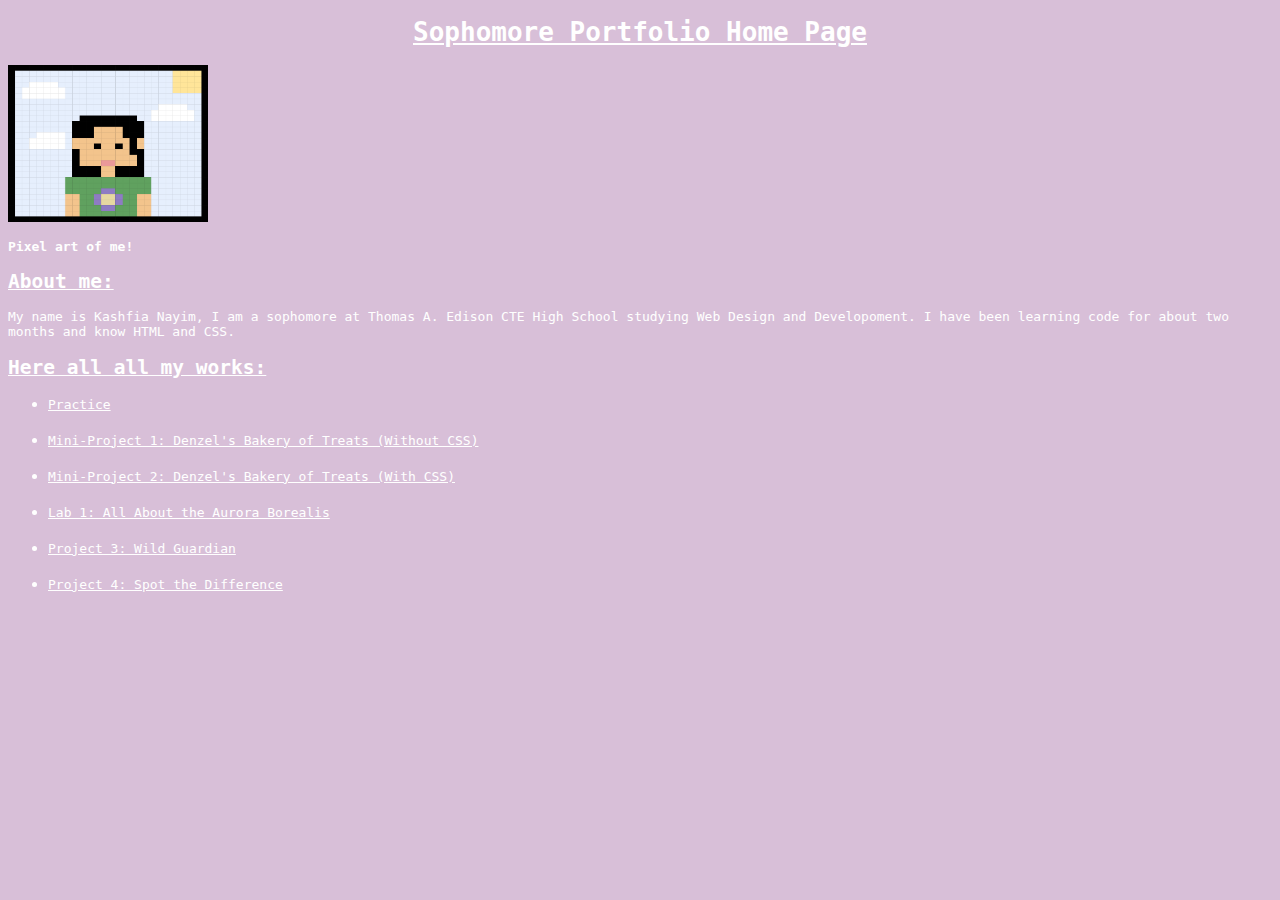
<file: index.html>
<!DOCTYPE html>
<html lang="en">
  <head>
    <meta charset="UTF-8">
    <meta name="viewport" content="width=device-width, initial-scale=1.0">
    <title>Sophomore Portfolio</title>
    <!--Stylesheet-->
    <link rel="stylesheet" href="index.css">
    <!--Favicon-->
    <link rel="icon" type="image/png" href="avatar.png">
  </head>
  <body>
    <h1>Sophomore Portfolio Home Page</h1>
    <!--Photo of me-->
    <img src="avatar.png" width="200">
    <p><strong>Pixel art of me!</strong></p>
    <h2>About me:</h2>
    <p>My name is Kashfia Nayim, I am a sophomore at Thomas A. Edison CTE High School studying Web Design and Developoment. I have been learning code for about two months and know HTML and CSS.</p>
    <!--List of projects-->
    <h2>Here all all my works:</h2>
    <ul>
      <li><a href="practice.html">Practice</a></li>
    <br>
    <li><a href="project1.html">Mini-Project 1: Denzel's Bakery of Treats (Without CSS)</a></li>
    <br>
    <li><a href="project2.html">Mini-Project 2: Denzel's Bakery of Treats (With CSS)</a></li>
    <br>
    <li><a href="lab1.html">Lab 1: All About the Aurora Borealis</a></li>
    <br>
    <li><a href="project3.html">Project 3: Wild Guardian</a></li>
    <br>
    <li><a href="project4.html">Project 4: Spot the Difference</a></li>
    </ul>
  </body>
</html>
</file>
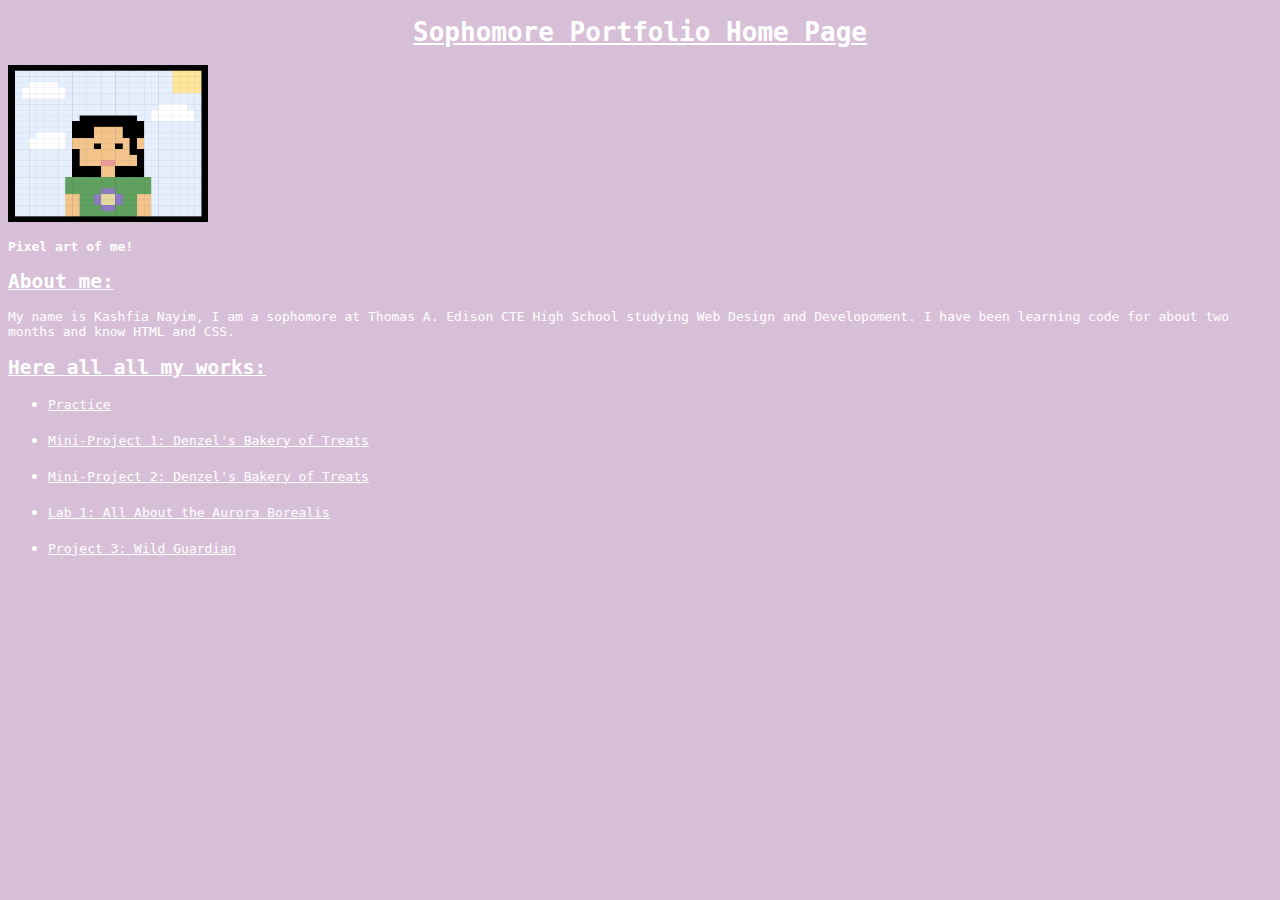
<file: (a) homepage/index.html>
<!DOCTYPE html>
<html lang="en">
  <head>
    <meta charset="UTF-8">
    <meta name="viewport" content="width=device-width, initial-scale=1.0">
    <title>Sophomore Portfolio</title>
    <!--Stylesheet-->
    <link rel="stylesheet" href="index.css">
    <!--Favicon-->
    <link rel="icon" type="image/png" href="avatar.png">
  </head>
  <body>
    <h1>Sophomore Portfolio Home Page</h1>
    <!--Photo of me-->
    <img src="avatar.png" width="200">
    <p><strong>Pixel art of me!</strong></p>
    <h2>About me:</h2>
    <p>My name is Kashfia Nayim, I am a sophomore at Thomas A. Edison CTE High School studying Web Design and Developoment. I have been learning code for about two months and know HTML and CSS.</p>
    <!--List of projects-->
    <h2>Here all all my works:</h2>
    <ul>
      <li><a href="practice.html">Practice</a></li>
    <br>
    <li><a href="project1.html">Mini-Project 1: Denzel's Bakery of Treats</a></li>
    <br>
    <li><a href="project2.html">Mini-Project 2: Denzel's Bakery of Treats</a></li>
    <br>
    <li><a href="lab1.html">Lab 1: All About the Aurora Borealis</a></li>
    <br>
    <li><a href="project3.html">Project 3: Wild Guardian</a></li>
    </ul>
  </body>
</html>
</file>
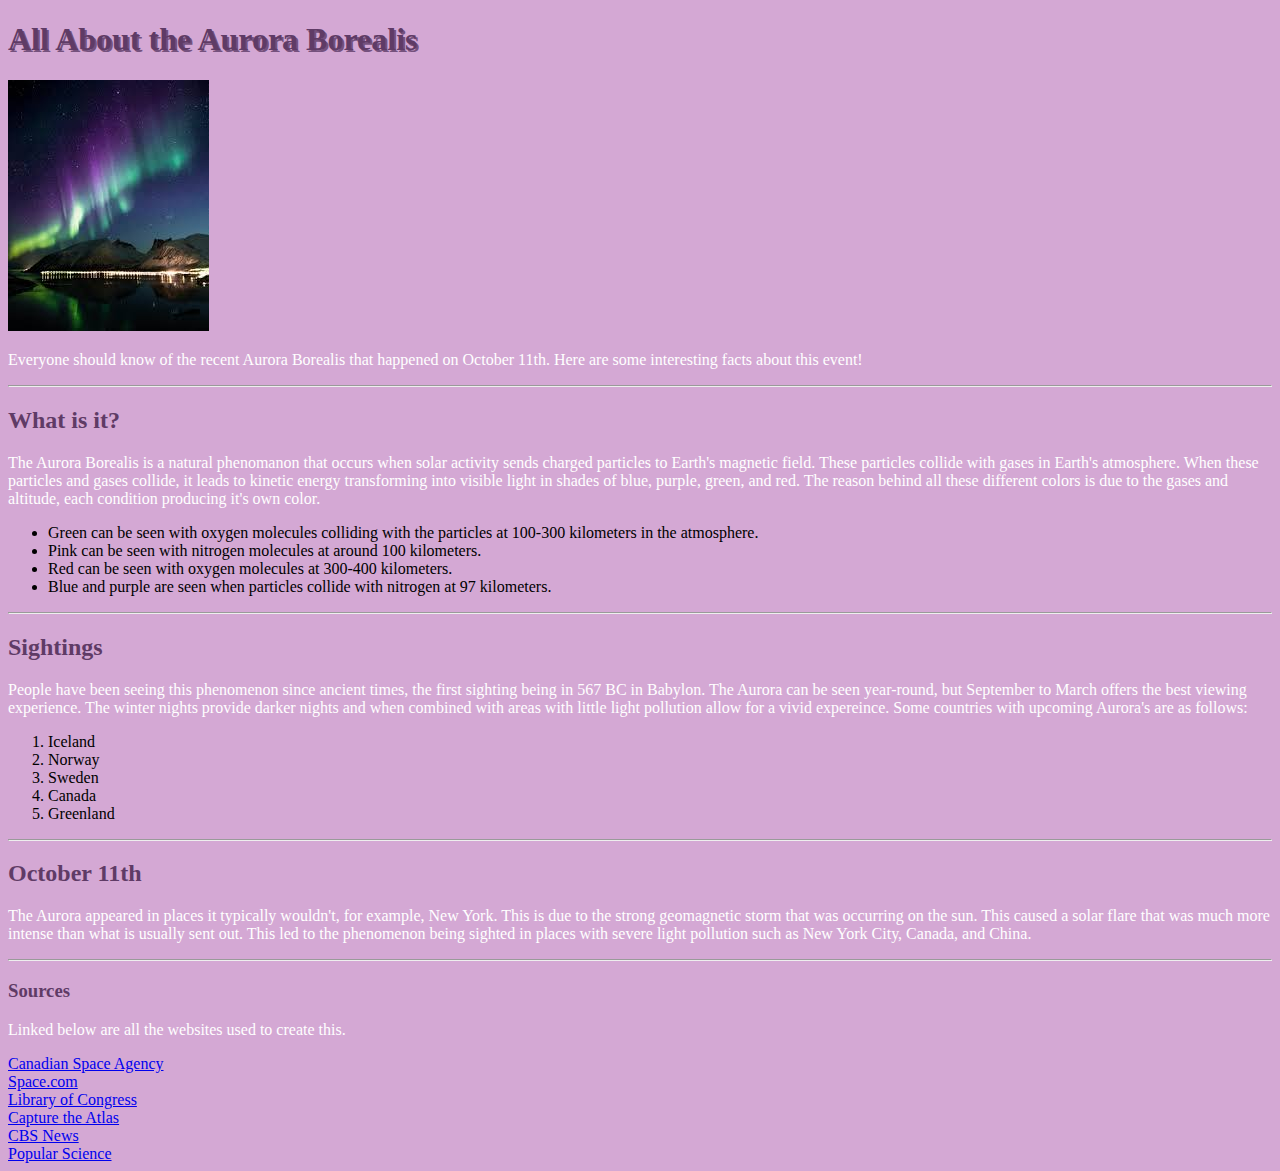
<file: lab1.html>
<!DOCTYPE html>
<html lang="en">
<head>
    <meta charset="UTF-8">
    <meta name="viewport" content="width=device-width, initial-scale=1.0">
    <title>All About the Aurora Borealis</title>
    <link rel="stylesheet" href="lab1.css">
</head>
<body>
<!--Title + Opening-->
    <h1>All About the Aurora Borealis</h1>
        <img src="aurora borealis.jpg" alt="Image of Aurora Borealis">
            <p>Everyone should know of the recent Aurora Borealis that happened on October 11th. Here are some interesting facts about this event!</p>
    <hr>
<!--Section 1-->
    <h2>What is it?</h2>
        <p>The Aurora Borealis is a natural phenomanon that occurs when solar activity sends charged particles to Earth's magnetic field. These particles collide with gases in Earth's atmosphere. When these particles and gases collide, it leads to kinetic energy transforming into visible light in shades of blue, purple, green, and red. The reason behind all these different colors is due to the gases and altitude, each condition producing it's own color.</p>
            <ul>    
                <li>Green can be seen with oxygen molecules colliding with the particles at 100-300 kilometers in the atmosphere.</li>
                <li>Pink can be seen with nitrogen molecules at around 100 kilometers.</li>
                <li>Red can be seen with oxygen molecules at 300-400 kilometers.</li>
                <li>Blue and purple are seen when particles collide with nitrogen at 97 kilometers.</li>
            </ul>
    <hr>
 <!--Section 2-->
    <h2>Sightings</h2>
        <p>People have been seeing this phenomenon since ancient times, the first sighting being in 567 BC in Babylon. The Aurora can be seen year-round, but September to March offers the best viewing experience. The winter nights provide darker nights and when combined with areas with little light pollution allow for a vivid expereince. Some countries with upcoming Aurora's are as follows:</p>
            <ol>
                <li>Iceland</li>
                <li>Norway</li>
                <li>Sweden</li>
                <li>Canada</li>
                <li>Greenland</li>
            </ol>
    <hr>
<!--Section 3-->
    <h2>October 11th</h2>
        <p>The Aurora appeared in places it typically wouldn't, for example, New York. This is due to the strong geomagnetic storm that was occurring on the sun. This caused a solar flare that was much more intense than what is usually sent out. This led to the phenomenon being sighted in places with severe light pollution such as New York City, Canada, and China.</p>
    <hr>
<!--Closing = Sources-->
    <h3>Sources</h3>
        <p>Linked below are all the websites used to create this.</p>
            <a href="https://www.asc-csa.gc.ca/eng/astronomy/northern-lights/what-are-northern-lights.asp">Canadian Space Agency</a>
    <br>
            <a href="https://www.space.com/aurora-colors-explained">Space.com</a>
    <br>
            <a href="https://www.loc.gov/everyday-mysteries/astronomy/item/what-are-the-northern-lights">Library of Congress</a>
    <br>
            <a href="https://capturetheatlas.com/best-places-to-see-northern-lights/">Capture the Atlas</a>
    <br>
            <a href="https://www.cbsnews.com/news/northern-lights-forecast-maps-october-2024/">CBS News</a>
    <br>
            <a href="https://www.popsci.com/environment/northern-lights-october-10-11-2024/">Popular Science</a>
   </body>
</html>
</file>
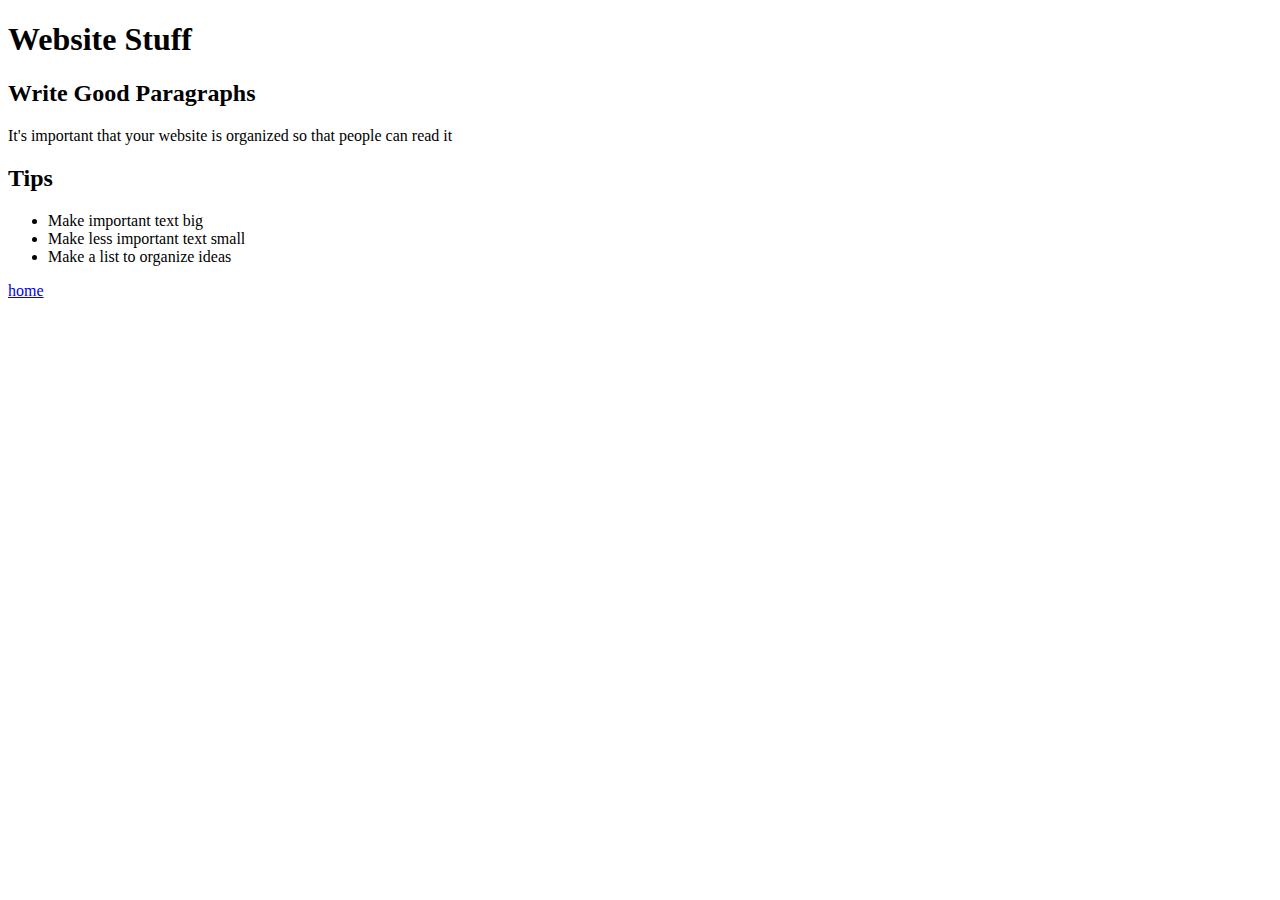
<file: practice.html>
<!DOCTYPE html>
<html lang="en">
<head>
    <meta charset="UTF-8">
    <meta name="viewport" content="width=device-width, initial-scale=1.0">
    <title>Practice</title>
</head>
<body>
    <h1>Website Stuff</h1>
    <h2>Write Good Paragraphs</h2>
        <p>It's important that your website is organized so that people can read it</p>
    <h2>Tips</h2>
        <ul>
            <li>Make important text big</li>
            <li>Make less important text small</li>
            <li>Make a list to organize ideas</li>
        </ul>
    <!--
    hyperlink tags need an attribute:
        URL is location of the file
    <a href="location of the file"> click here </a>
    -->
    <a href="https://thomas-a-edison-cte-hs.github.io/kashfian/">home</a>
</body>
</html>
</file>
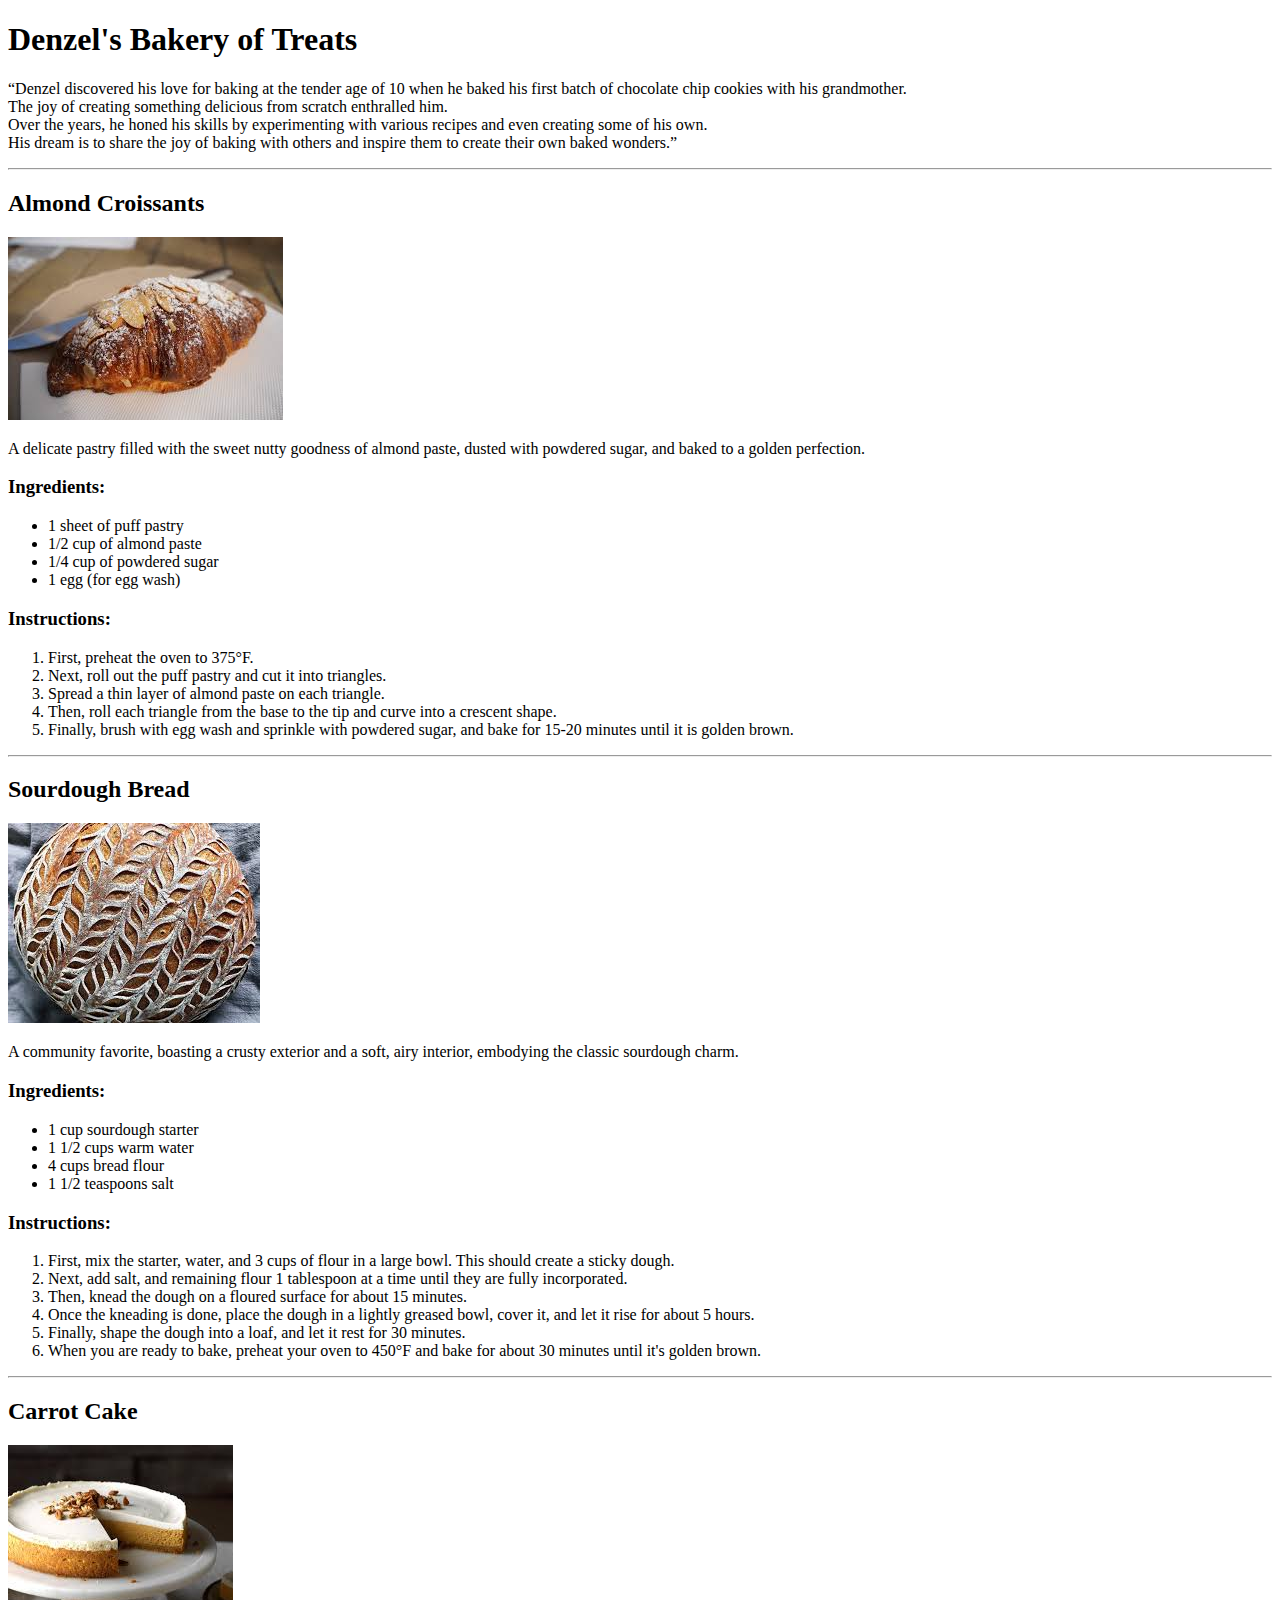
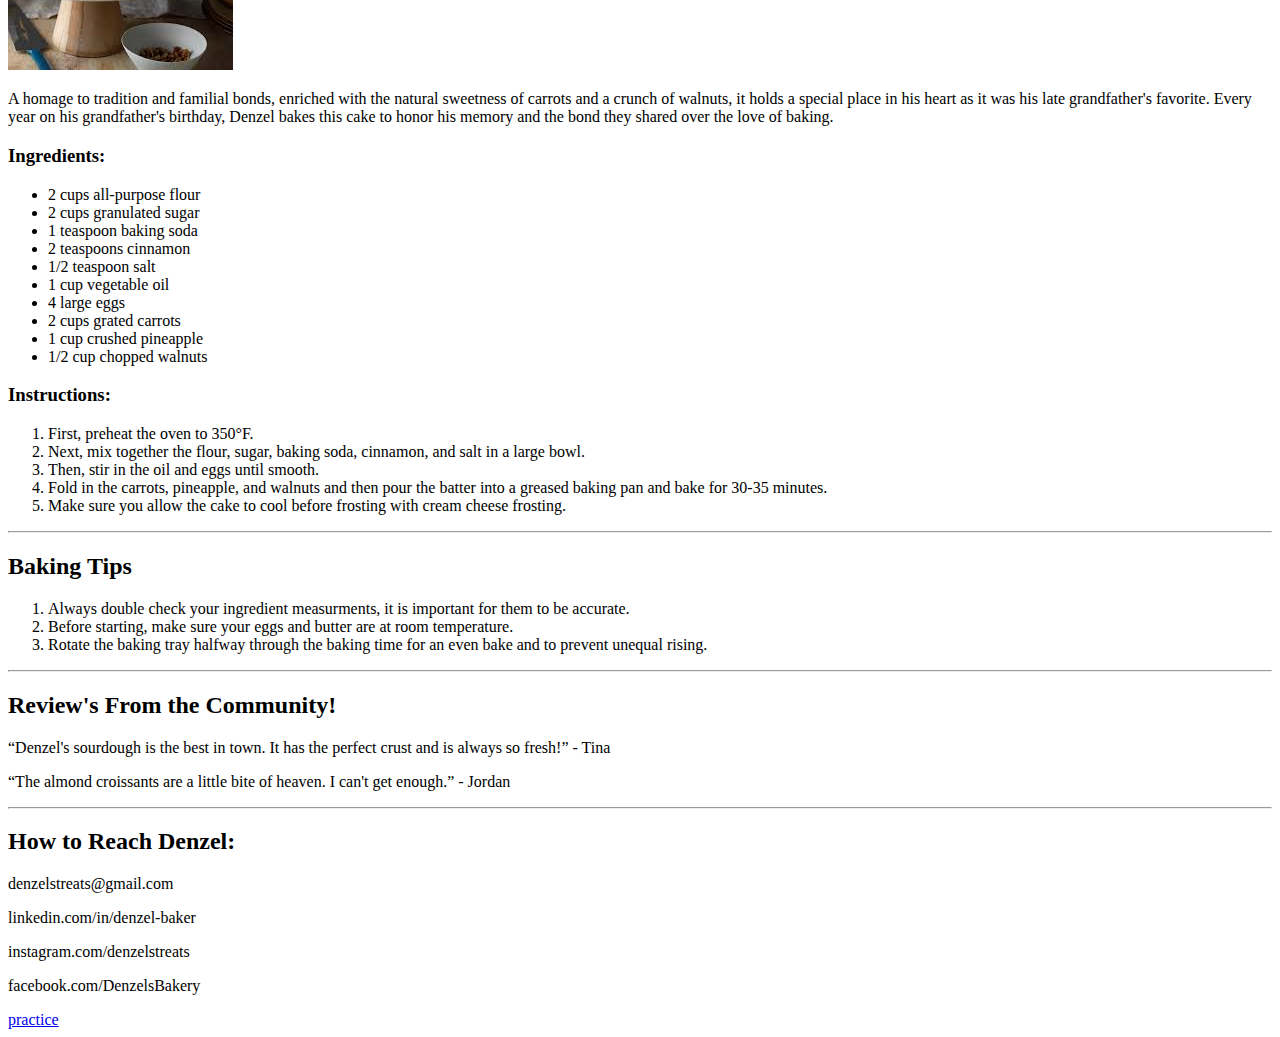
<file: project1.html>
<!DOCTYPE html>
<html lang="en">
<head>
    <meta charset="UTF-8">
    <meta name="viewport" content="width=device-width, initial-scale=1.0">
    <title>Project 2</title>
</head>
<body>
    <!--Title + Quote-->
    <h1>Denzel's Bakery of Treats</h1>
        <p>“Denzel discovered his love for baking at the tender age of 10 when he baked his first batch of chocolate chip cookies with his grandmother.<br>
        The joy of creating something delicious from scratch enthralled him.<br>
        Over the years, he honed his skills by experimenting with various recipes and even creating some of his own.<br>
        His dream is to share the joy of baking with others and inspire them to create their own baked wonders.”</p>
    <hr>
    <!--FIRST RECIPE-->
    <h2>Almond Croissants</h2>
    <img src="almond croissant.jpg" alt="Photo of almond croissant">
        <p>A delicate pastry filled with the sweet nutty goodness of almond paste, dusted with powdered sugar, and baked to a golden perfection.</p>
    <h3>Ingredients:</h3>
        <ul>
            <li>1 sheet of puff pastry</li>
            <li>1/2 cup of almond paste</li>
            <li>1/4 cup of powdered sugar</li>
            <li>1 egg (for egg wash)</li>
        </ul>
    <h3>Instructions:</h3>
        <ol>
            <li>First, preheat the oven to 375°F.</li> 
            <li>Next, roll out the puff pastry and cut it into triangles.</li> 
            <li>Spread a thin layer of almond paste on each triangle. </li>
            <li>Then, roll each triangle from the base to the tip and curve into a crescent shape.</li> 
            <li>Finally, brush with egg wash and sprinkle with powdered sugar, and bake for 15-20 minutes until it is golden brown.</li>
        </ol>
    <hr>
    <!--SECOND RECIPE-->
    <h2>Sourdough Bread</h2>
    <img src="sourdough.jpg" alt="Photo of sourdough bread">
        <p>A community favorite, boasting a crusty exterior and a soft, airy interior, embodying the classic sourdough charm.</p>
    <h3>Ingredients:</h3>
        <ul>
            <li>1 cup sourdough starter</li>
            <li>1 1/2 cups warm water</li>
            <li>4 cups bread flour</li>
            <li>1 1/2 teaspoons salt</li>
        </ul>
    <h3>Instructions:</h3>
        <ol>
            <li>First, mix the starter, water, and 3 cups of flour in a large bowl. This should create a sticky dough.</li>
            <li>Next, add salt, and remaining flour 1 tablespoon at a time until they are fully incorporated.</li>
            <li>Then, knead the dough on a floured surface for about 15 minutes.</li>
            <li>Once the kneading is done, place the dough in a lightly greased bowl, cover it, and let it rise for about 5 hours.</li>
            <li>Finally, shape the dough into a loaf, and let it rest for 30 minutes.</li>
            <li>When you are ready to bake, preheat your oven to 450°F and bake for about 30 minutes until it's golden brown.</li>
        </ol>
     <hr>
    <!--THIRD RECIPE-->
    <h2>Carrot Cake</h2>
    <img src="carrot cake.jpg" alt="Photo of carrot cake">
        <p>A homage to tradition and familial bonds, enriched with the natural sweetness of carrots and a crunch of walnuts, it holds a special place in his heart as it was his late grandfather's favorite. Every year on his grandfather's birthday, Denzel bakes this cake to honor his memory and the bond they shared over the love of baking.</p>
    <h3>Ingredients:</h3>
        <ul>
            <li>2 cups all-purpose flour</li>
            <li>2 cups granulated sugar</li>
            <li>1 teaspoon baking soda</li>
            <li>2 teaspoons cinnamon</li>
            <li>1/2 teaspoon salt</li>
            <li>1 cup vegetable oil</li>
            <li>4 large eggs</li>
            <li>2 cups grated carrots</li>
            <li>1 cup crushed pineapple</li>
            <li>1/2 cup chopped walnuts</li>
        </ul>
    <h3>Instructions:</h3>
        <ol>
            <li>First, preheat the oven to 350°F.</li>
            <li>Next, mix together the flour, sugar, baking soda, cinnamon, and salt in a large bowl.</li>
            <li>Then, stir in the oil and eggs until smooth.</li>
            <li>Fold in the carrots, pineapple, and walnuts and then pour the batter into a greased baking pan and bake for 30-35 minutes.</li>
            <li>Make sure you allow the cake to cool before frosting with cream cheese frosting.</li>
        </ol>
    <hr>
    <!--BAKING TIPS-->
    <h2>Baking Tips</h2>
        <ol>
            <li>Always double check your ingredient measurments, it is important for them to be accurate.</li>
            <li>Before starting, make sure your eggs and butter are at room temperature.</li>
            <li>Rotate the baking tray halfway through the baking time for an even bake and to prevent unequal rising.</li>
        </ol>
   <hr>
   <!--QUOTES-->
   <h2>Review's From the Community!</h2>
        <p>“Denzel's sourdough is the best in town. It has the perfect crust and is always so fresh!” - Tina</p>
        <p> “The almond croissants are a little bite of heaven. I can't get enough.” - Jordan</p>
    <hr>
    <!--CONTACT INFO-->
    <h2>How to Reach Denzel:</h2>
        <p>denzelstreats@gmail.com</p>
        <p>linkedin.com/in/denzel-baker</p>
        <p>instagram.com/denzelstreats</p>
        <p>facebook.com/DenzelsBakery</p>
        <a href="https://thomas-a-edison-cte-hs.github.io/kashfian/practice">practice</a>
</body>
</html>
</file>
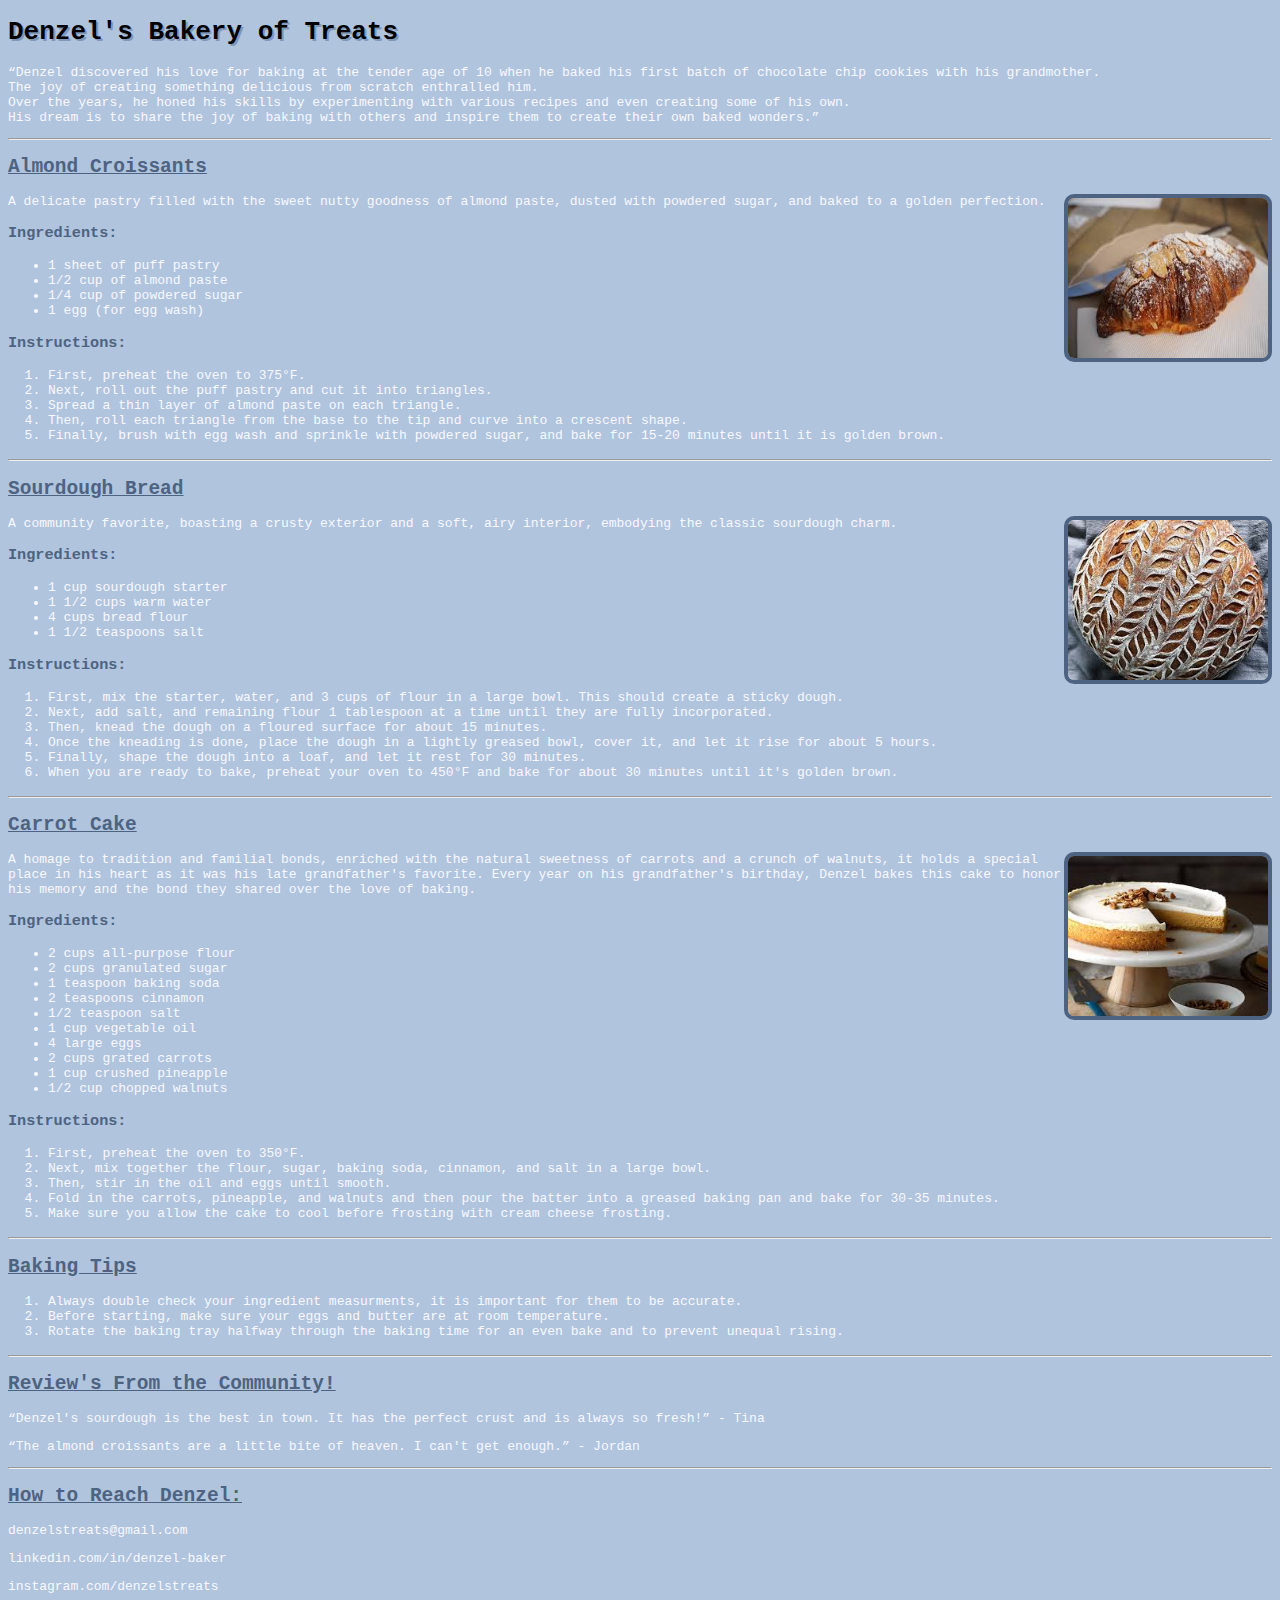
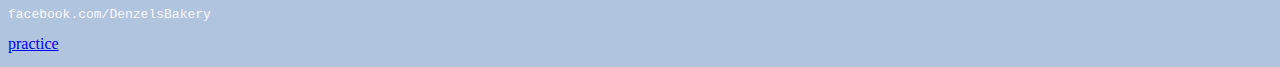
<file: project2.html>
<!DOCTYPE html>
<html lang="en">
<head>
    <meta charset="UTF-8">
    <meta name="viewport" content="width=device-width, initial-scale=1.0">
    <title>Project 2</title>
    <link rel="stylesheet" href="project2.css">
</head>
<body>
    <!--Title + Quote-->
    <h1>Denzel's Bakery of Treats</h1>
        <p>“Denzel discovered his love for baking at the tender age of 10 when he baked his first batch of chocolate chip cookies with his grandmother.<br>
        The joy of creating something delicious from scratch enthralled him.<br>
        Over the years, he honed his skills by experimenting with various recipes and even creating some of his own.<br>
        His dream is to share the joy of baking with others and inspire them to create their own baked wonders.”</p>
    <hr>
    <!--FIRST RECIPE-->
    <h2>Almond Croissants</h2>
    <img src="almond croissant.jpg" alt="Photo of almond croissant">
        <p>A delicate pastry filled with the sweet nutty goodness of almond paste, dusted with powdered sugar, and baked to a golden perfection.</p>
    <h3>Ingredients:</h3>
        <ul>
            <li>1 sheet of puff pastry</li>
            <li>1/2 cup of almond paste</li>
            <li>1/4 cup of powdered sugar</li>
            <li>1 egg (for egg wash)</li>
        </ul>
    <h3>Instructions:</h3>
        <ol>
            <li>First, preheat the oven to 375°F.</li> 
            <li>Next, roll out the puff pastry and cut it into triangles.</li> 
            <li>Spread a thin layer of almond paste on each triangle. </li>
            <li>Then, roll each triangle from the base to the tip and curve into a crescent shape.</li> 
            <li>Finally, brush with egg wash and sprinkle with powdered sugar, and bake for 15-20 minutes until it is golden brown.</li>
        </ol>
    <hr>
    <!--SECOND RECIPE-->
    <h2>Sourdough Bread</h2>
    <img src="sourdough.jpg" alt="Photo of sourdough bread">
        <p>A community favorite, boasting a crusty exterior and a soft, airy interior, embodying the classic sourdough charm.</p>
    <h3>Ingredients:</h3>
        <ul>
            <li>1 cup sourdough starter</li>
            <li>1 1/2 cups warm water</li>
            <li>4 cups bread flour</li>
            <li>1 1/2 teaspoons salt</li>
        </ul>
    <h3>Instructions:</h3>
        <ol>
            <li>First, mix the starter, water, and 3 cups of flour in a large bowl. This should create a sticky dough.</li>
            <li>Next, add salt, and remaining flour 1 tablespoon at a time until they are fully incorporated.</li>
            <li>Then, knead the dough on a floured surface for about 15 minutes.</li>
            <li>Once the kneading is done, place the dough in a lightly greased bowl, cover it, and let it rise for about 5 hours.</li>
            <li>Finally, shape the dough into a loaf, and let it rest for 30 minutes.</li>
            <li>When you are ready to bake, preheat your oven to 450°F and bake for about 30 minutes until it's golden brown.</li>
        </ol>
     <hr>
    <!--THIRD RECIPE-->
    <h2>Carrot Cake</h2>
    <img src="carrot cake.jpg" alt="Photo of carrot cake">
        <p>A homage to tradition and familial bonds, enriched with the natural sweetness of carrots and a crunch of walnuts, it holds a special place in his heart as it was his late grandfather's favorite. Every year on his grandfather's birthday, Denzel bakes this cake to honor his memory and the bond they shared over the love of baking.</p>
    <h3>Ingredients:</h3>
        <ul>
            <li>2 cups all-purpose flour</li>
            <li>2 cups granulated sugar</li>
            <li>1 teaspoon baking soda</li>
            <li>2 teaspoons cinnamon</li>
            <li>1/2 teaspoon salt</li>
            <li>1 cup vegetable oil</li>
            <li>4 large eggs</li>
            <li>2 cups grated carrots</li>
            <li>1 cup crushed pineapple</li>
            <li>1/2 cup chopped walnuts</li>
        </ul>
    <h3>Instructions:</h3>
        <ol>
            <li>First, preheat the oven to 350°F.</li>
            <li>Next, mix together the flour, sugar, baking soda, cinnamon, and salt in a large bowl.</li>
            <li>Then, stir in the oil and eggs until smooth.</li>
            <li>Fold in the carrots, pineapple, and walnuts and then pour the batter into a greased baking pan and bake for 30-35 minutes.</li>
            <li>Make sure you allow the cake to cool before frosting with cream cheese frosting.</li>
        </ol>
    <hr>
    <!--BAKING TIPS-->
    <h2>Baking Tips</h2>
        <ol>
            <li>Always double check your ingredient measurments, it is important for them to be accurate.</li>
            <li>Before starting, make sure your eggs and butter are at room temperature.</li>
            <li>Rotate the baking tray halfway through the baking time for an even bake and to prevent unequal rising.</li>
        </ol>
   <hr>
   <!--QUOTES-->
   <h2>Review's From the Community!</h2>
        <p>“Denzel's sourdough is the best in town. It has the perfect crust and is always so fresh!” - Tina</p>
        <p> “The almond croissants are a little bite of heaven. I can't get enough.” - Jordan</p>
    <hr>
    <!--CONTACT INFO-->
    <h2>How to Reach Denzel:</h2>
        <p>denzelstreats@gmail.com</p>
        <p>linkedin.com/in/denzel-baker</p>
        <p>instagram.com/denzelstreats</p>
        <p>facebook.com/DenzelsBakery</p>
        <a href="https://thomas-a-edison-cte-hs.github.io/kashfian/practice">practice</a>
</body>
</html>
</file>
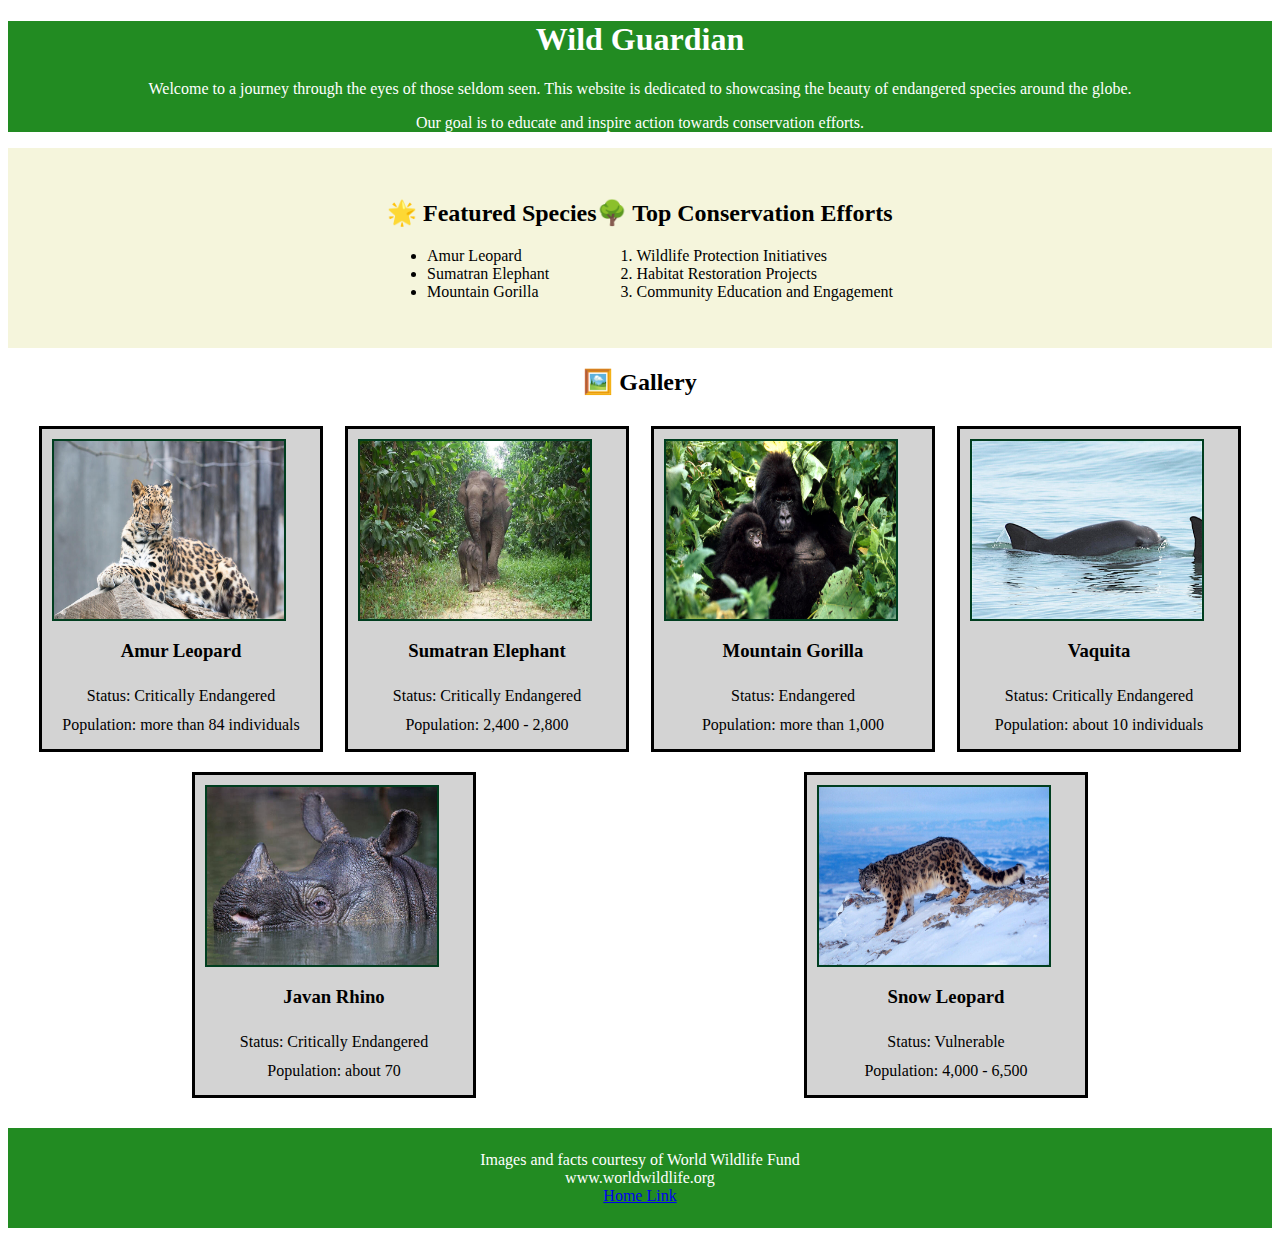
<file: project3.html>
<!DOCTYPE html>
<html>

  <head>
    <link rel="stylesheet" href="project3.css">
  </head>

  <body>

    <!-- header title and introduction -->
    <div class="op">
      <h1>Wild Guardian</h1>
      <p>Welcome to a journey through the eyes of those seldom seen. This website is dedicated to showcasing the beauty of endangered species around the globe.</p>
      <p>Our goal is to educate and inspire action towards conservation efforts.</p> 
    </div>

    <!-- container for featured species of the month -->
    <div class="face">
      <!-- container for content on species list -->
      <div class="content">
        <h2>🌟 Featured Species</h2>
        <ul>
          <li>Amur Leopard</li>
          <li>Sumatran Elephant</li>
          <li>Mountain Gorilla</li>
        </ul>
      </div>

      <!-- container for content on top conservation efforts of the month -->
      <div>
        <h2>🌳 Top Conservation Efforts</h2>
        <ol>
          <li>Wildlife Protection Initiatives</li>
          <li>Habitat Restoration Projects</li>
          <li>Community Education and Engagement</li>
        </ol>
      </div>
    </div>

    <!-- photo gallery of endangered species -->
    <h2 id="gallery">🖼️ Gallery</h2>
    <div class="gallery">
      <!-- the amur leopard -->
      <div class="animal">
        <img src="amur_leopard.jpg" alt="Amur Leopard">
        <h3>Amur Leopard</h3>
        <p>Status: Critically Endangered</p>
        <p>Population: more than 84 individuals</p>
      </div>

      <!-- animal card - the sumatran elephant -->
      <div class="animal">
        <img src="sumatran_elephant.jpg" alt="Sumatran Elephant">
        <h3>Sumatran Elephant</h3>
        <p>Status: Critically Endangered</p>
        <p>Population: 2,400 - 2,800</p>
      </div>

      <!-- animal card - the mountain gorilla -->
      <div class="animal">
        <img src="mountain_gorilla.jpg" alt="Mountain Gorilla">
        <h3>Mountain Gorilla</h3>
        <p>Status: Endangered</p>
        <p>Population: more than 1,000</p>
      </div>

      <!-- animal card - the vaquita -->
      <div class="animal">
        <img src="vaquita.jpg" alt="Vaquita">
        <h3>Vaquita</h3>
        <p>Status: Critically Endangered</p>
        <p>Population: about 10 individuals</p>
      </div>

      <!-- animal card - the javan rhino -->
      <div class="animal">
        <img src="javan_rhino.jpg" alt="Javan Rhino">
        <h3>Javan Rhino</h3>
        <p>Status: Critically Endangered</p>
        <p>Population: about 70</p>
      </div>

      <!-- animal card - the snow leopard -->
      <div class="animal">
        <img src="snow_leopard.jpg" alt="Snow Leopard">
        <h3>Snow Leopard</h3>
        <p>Status: Vulnerable</p>
        <p>Population: 4,000 - 6,500</p>
      </div>

    </div>

    <!-- credit for the images and facts -->
    <div class="close">
      <p>Images and facts courtesy of World Wildlife Fund
      <br>
      www.worldwildlife.org
      <br>
      <a href="index.html">Home Link</a></p>
    </div>
  </body>

</html>
</file>
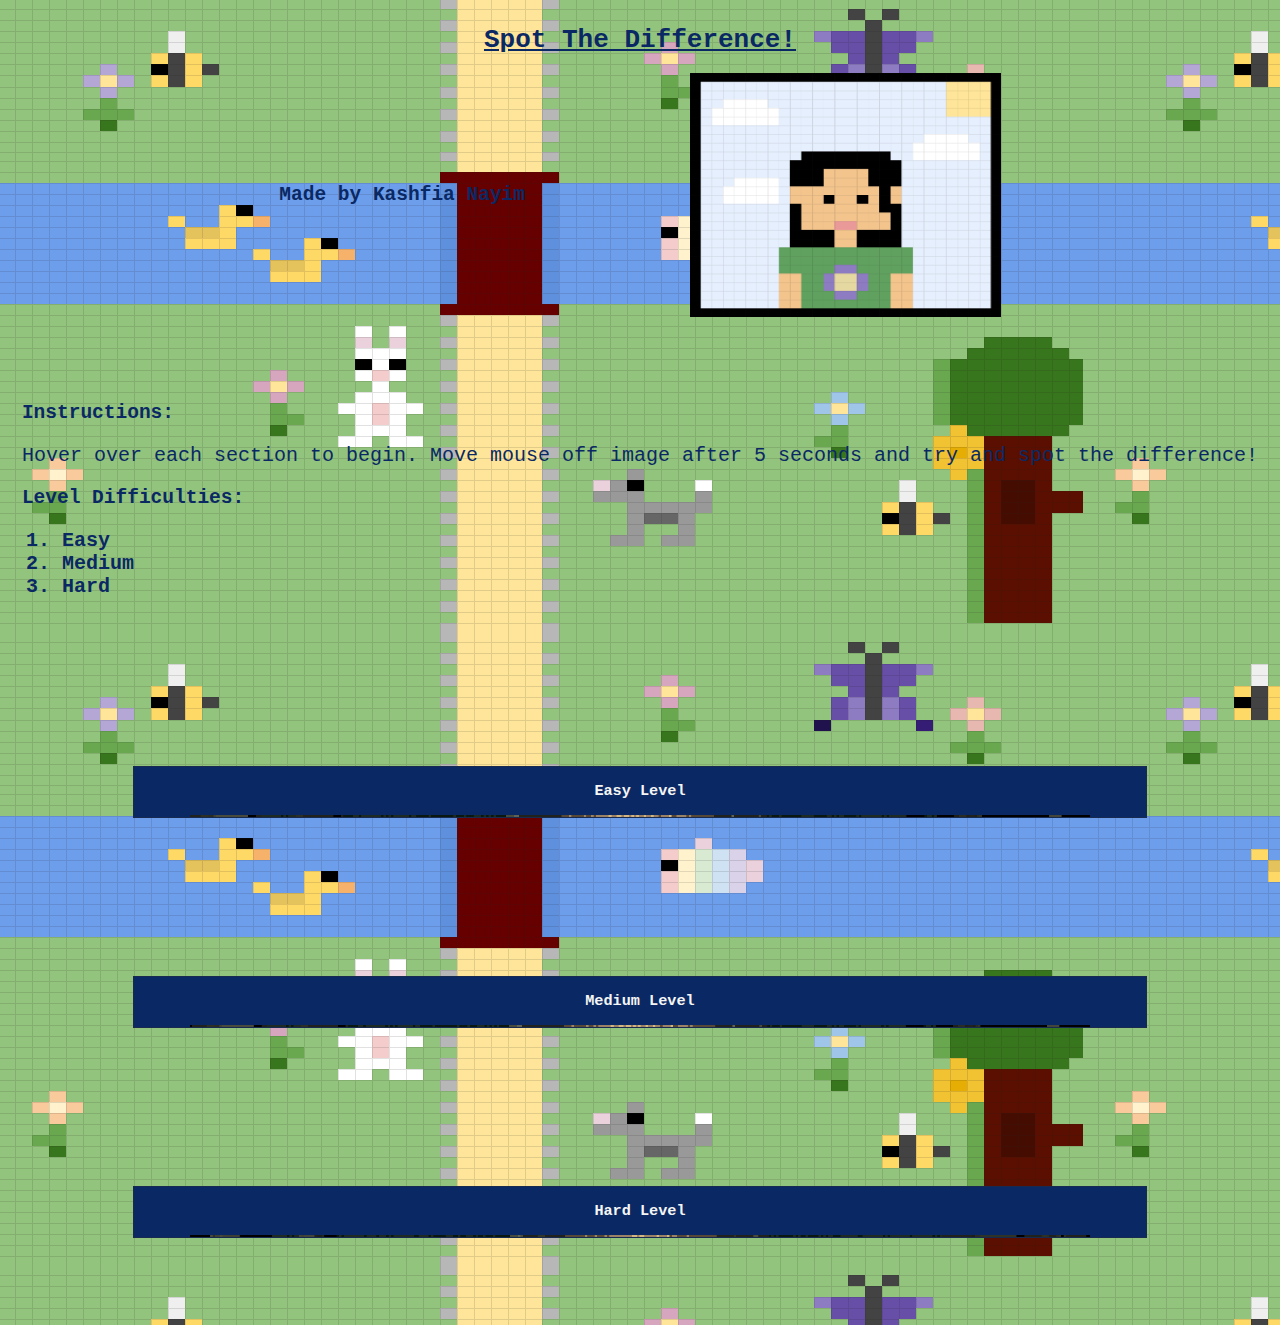
<file: project4.html>
<!DOCTYPE html>
<html>
  <head>
    <link rel="stylesheet" href="project4.css">
    <link rel="icon" type="image/png" href="avatar.png">
  </head>
  <body>
    <div class="container">
      <div class="title">
        <h1>Spot The Difference!</h1>
      </div>
      <div class="extra">
        <div class="headings">
          <h2>Made by Kashfia Nayim</h2>
        </div>
        <img src="avatar.png" width="35%;">
      </div>
    </div>
    <div class="container2">
      <div class="wave" id="easy-level">
        <h2>Instructions:</h2>
        <p>Hover over each section to begin. Move mouse off image after 5 seconds and try and spot the difference!</p>
        <h2>Level Difficulties:</h2>
        <div class="ol">
          <ol class="centered-list">
            <li id="easy">Easy</li>
            <li id="medium">Medium</li>
            <li id="hard">Hard</li>
          </ol>
        </div>
      </div>
    <div class="waveeasy" id="easylvl"> 
      <h3 id="ezheading">Easy Level</h3>
      <div class="easyimages">
        <img class="easyimages" src="easylvlb4.png"
             onmouseover="this.src='easylvlaf.png';"
             onmouseout="this.src='easylvlb4.png';" width="900">
      </div>
    </div>
    <div class="wavemed" id="medlvl"> 
      <h3>Medium Level</h3>
      <img class="medimages" src="mediumlvlb4.png" 
           onmouseover="this.src='mediumlvlaf.png';"
           onmouseout="this.src='mediumlvlb4.png';" width="900">
    </div>
    <div class="wavehard" id="hardlvl"> 
      <h3>Hard Level</h3>
      <img class="hardimages" src="hardlvlb4.png" 
           onmouseover="this.src='hardlvlaf.png';"
           onmouseout="this.src='hardlvlb4.png';" width="900">
    </div>
  </body>
</html>
</file>
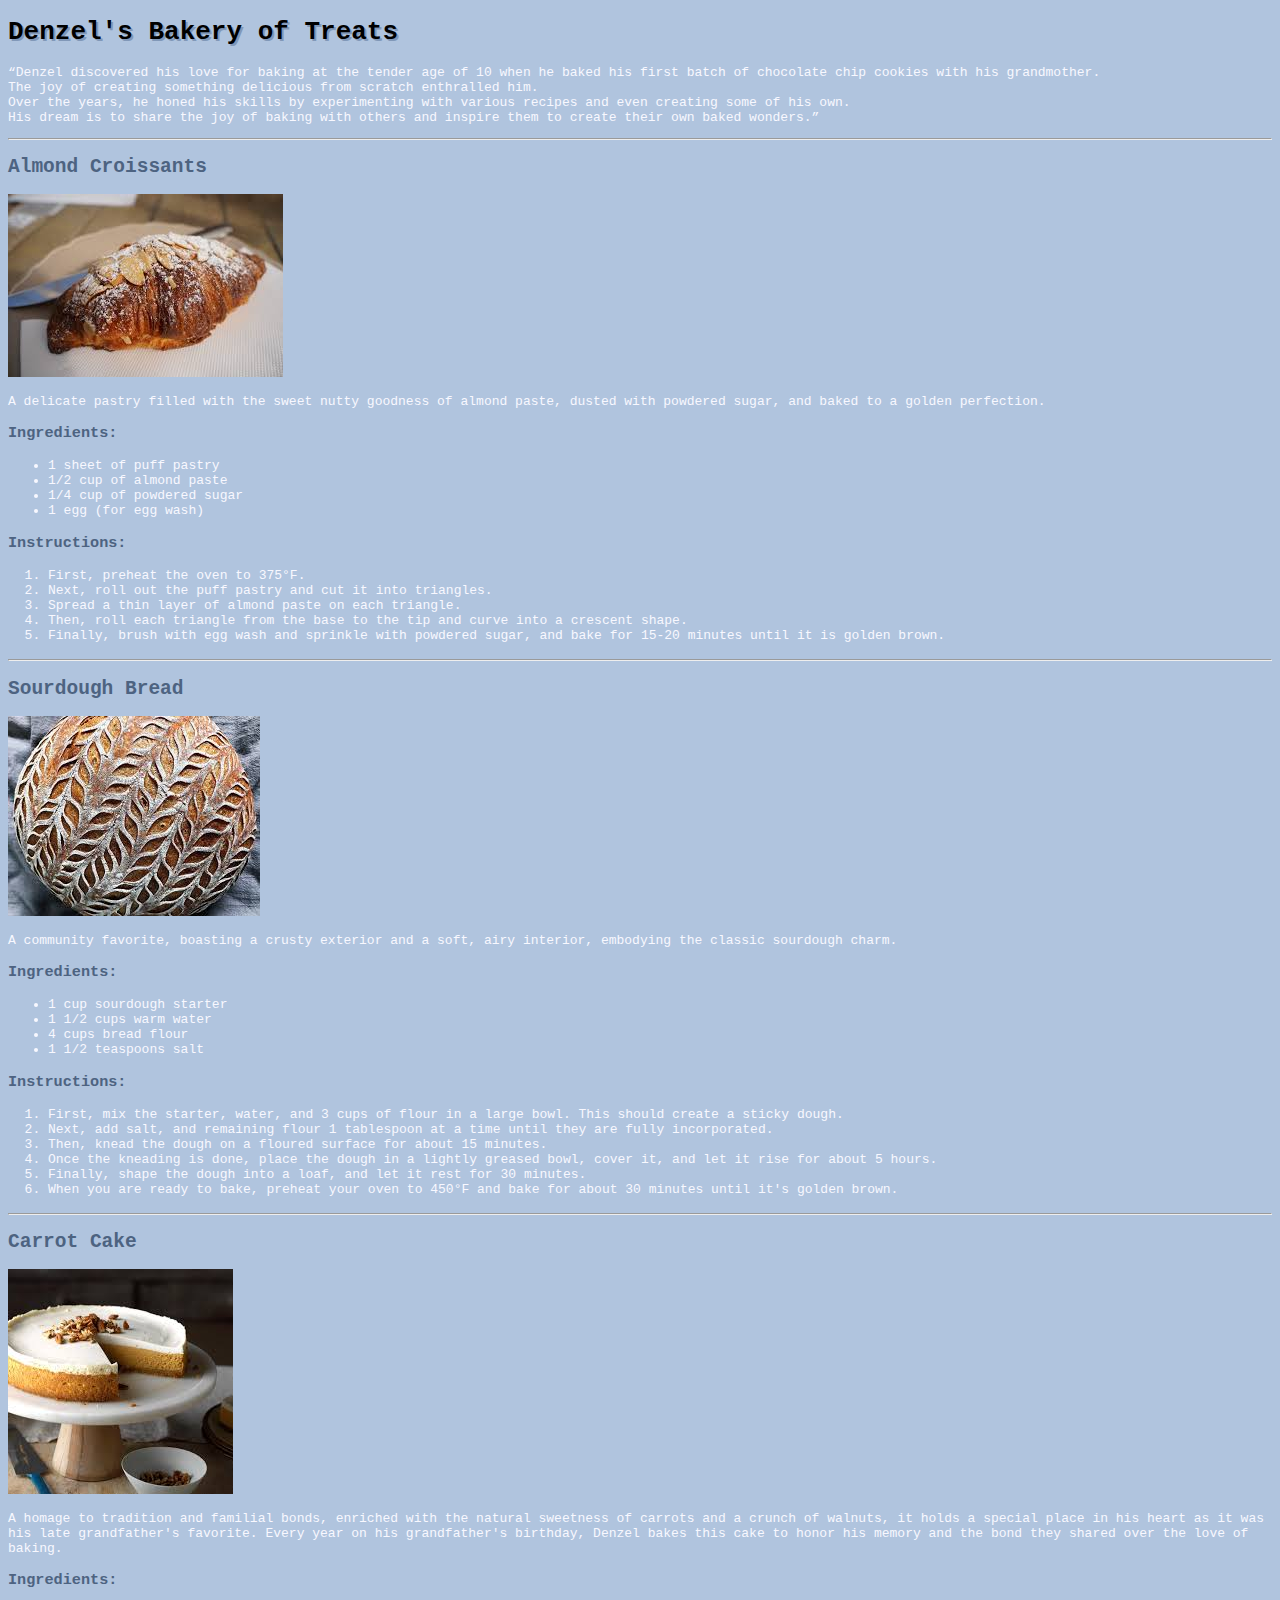
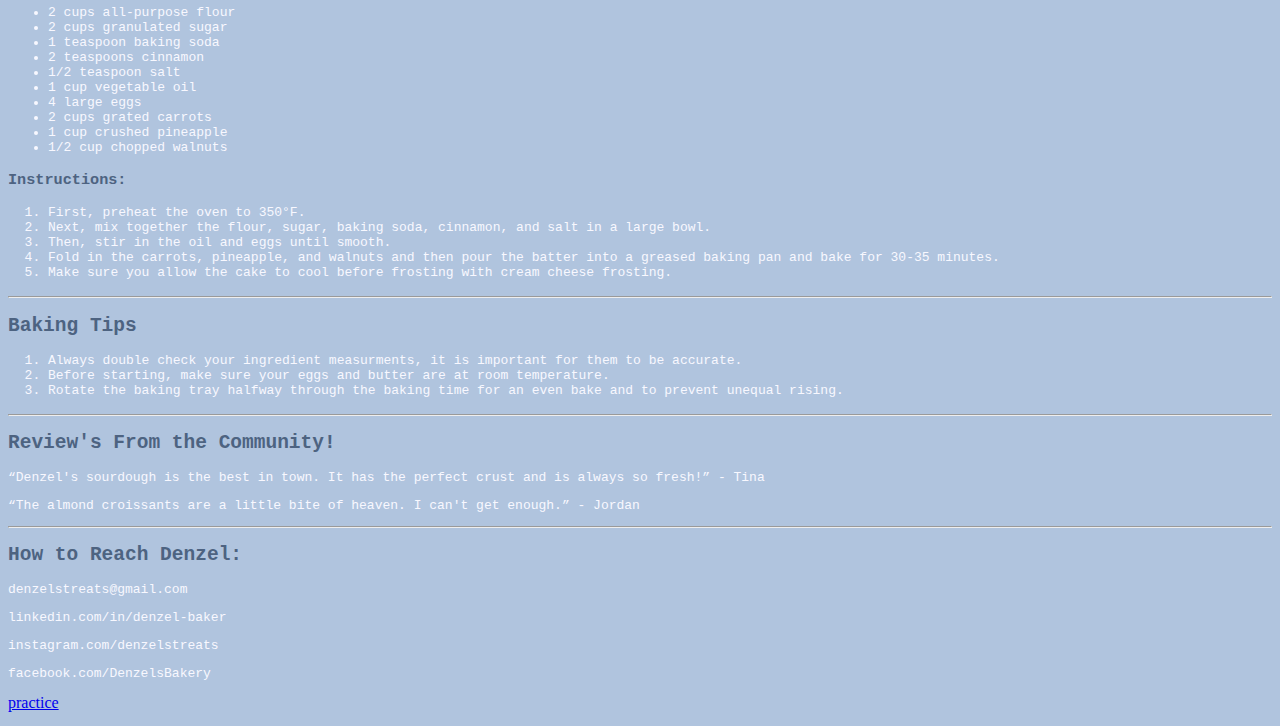
<file: (b) project 1/project1.html>
<!DOCTYPE html>
<html lang="en">
<head>
    <meta charset="UTF-8">
    <meta name="viewport" content="width=device-width, initial-scale=1.0">
    <title>Project 2</title>
    <link rel="stylesheet" href="project1.css">
</head>
<body>
    <!--Title + Quote-->
    <h1>Denzel's Bakery of Treats</h1>
        <p>“Denzel discovered his love for baking at the tender age of 10 when he baked his first batch of chocolate chip cookies with his grandmother.<br>
        The joy of creating something delicious from scratch enthralled him.<br>
        Over the years, he honed his skills by experimenting with various recipes and even creating some of his own.<br>
        His dream is to share the joy of baking with others and inspire them to create their own baked wonders.”</p>
    <hr>
    <!--FIRST RECIPE-->
    <h2>Almond Croissants</h2>
    <img src="almond croissant.jpg" alt="Photo of almond croissant">
        <p>A delicate pastry filled with the sweet nutty goodness of almond paste, dusted with powdered sugar, and baked to a golden perfection.</p>
    <h3>Ingredients:</h3>
        <ul>
            <li>1 sheet of puff pastry</li>
            <li>1/2 cup of almond paste</li>
            <li>1/4 cup of powdered sugar</li>
            <li>1 egg (for egg wash)</li>
        </ul>
    <h3>Instructions:</h3>
        <ol>
            <li>First, preheat the oven to 375°F.</li> 
            <li>Next, roll out the puff pastry and cut it into triangles.</li> 
            <li>Spread a thin layer of almond paste on each triangle. </li>
            <li>Then, roll each triangle from the base to the tip and curve into a crescent shape.</li> 
            <li>Finally, brush with egg wash and sprinkle with powdered sugar, and bake for 15-20 minutes until it is golden brown.</li>
        </ol>
    <hr>
    <!--SECOND RECIPE-->
    <h2>Sourdough Bread</h2>
    <img src="sourdough.jpg" alt="Photo of sourdough bread">
        <p>A community favorite, boasting a crusty exterior and a soft, airy interior, embodying the classic sourdough charm.</p>
    <h3>Ingredients:</h3>
        <ul>
            <li>1 cup sourdough starter</li>
            <li>1 1/2 cups warm water</li>
            <li>4 cups bread flour</li>
            <li>1 1/2 teaspoons salt</li>
        </ul>
    <h3>Instructions:</h3>
        <ol>
            <li>First, mix the starter, water, and 3 cups of flour in a large bowl. This should create a sticky dough.</li>
            <li>Next, add salt, and remaining flour 1 tablespoon at a time until they are fully incorporated.</li>
            <li>Then, knead the dough on a floured surface for about 15 minutes.</li>
            <li>Once the kneading is done, place the dough in a lightly greased bowl, cover it, and let it rise for about 5 hours.</li>
            <li>Finally, shape the dough into a loaf, and let it rest for 30 minutes.</li>
            <li>When you are ready to bake, preheat your oven to 450°F and bake for about 30 minutes until it's golden brown.</li>
        </ol>
     <hr>
    <!--THIRD RECIPE-->
    <h2>Carrot Cake</h2>
    <img src="carrot cake.jpg" alt="Photo of carrot cake">
        <p>A homage to tradition and familial bonds, enriched with the natural sweetness of carrots and a crunch of walnuts, it holds a special place in his heart as it was his late grandfather's favorite. Every year on his grandfather's birthday, Denzel bakes this cake to honor his memory and the bond they shared over the love of baking.</p>
    <h3>Ingredients:</h3>
        <ul>
            <li>2 cups all-purpose flour</li>
            <li>2 cups granulated sugar</li>
            <li>1 teaspoon baking soda</li>
            <li>2 teaspoons cinnamon</li>
            <li>1/2 teaspoon salt</li>
            <li>1 cup vegetable oil</li>
            <li>4 large eggs</li>
            <li>2 cups grated carrots</li>
            <li>1 cup crushed pineapple</li>
            <li>1/2 cup chopped walnuts</li>
        </ul>
    <h3>Instructions:</h3>
        <ol>
            <li>First, preheat the oven to 350°F.</li>
            <li>Next, mix together the flour, sugar, baking soda, cinnamon, and salt in a large bowl.</li>
            <li>Then, stir in the oil and eggs until smooth.</li>
            <li>Fold in the carrots, pineapple, and walnuts and then pour the batter into a greased baking pan and bake for 30-35 minutes.</li>
            <li>Make sure you allow the cake to cool before frosting with cream cheese frosting.</li>
        </ol>
    <hr>
    <!--BAKING TIPS-->
    <h2>Baking Tips</h2>
        <ol>
            <li>Always double check your ingredient measurments, it is important for them to be accurate.</li>
            <li>Before starting, make sure your eggs and butter are at room temperature.</li>
            <li>Rotate the baking tray halfway through the baking time for an even bake and to prevent unequal rising.</li>
        </ol>
   <hr>
   <!--QUOTES-->
   <h2>Review's From the Community!</h2>
        <p>“Denzel's sourdough is the best in town. It has the perfect crust and is always so fresh!” - Tina</p>
        <p> “The almond croissants are a little bite of heaven. I can't get enough.” - Jordan</p>
    <hr>
    <!--CONTACT INFO-->
    <h2>How to Reach Denzel:</h2>
        <p>denzelstreats@gmail.com</p>
        <p>linkedin.com/in/denzel-baker</p>
        <p>instagram.com/denzelstreats</p>
        <p>facebook.com/DenzelsBakery</p>
        <a href="https://thomas-a-edison-cte-hs.github.io/kashfian/practice">practice</a>
</body>
</html>
</file>
<file: index.css>
body {
    background-color: thistle;
  }
  
  h1 {
    text-align: center;
    color: white;
    text-decoration: underline;
    font-family: monospace;
  }
  
  h2 {
    color: white;
    text-decoration: underline;
    font-family: monospace;
  }
  
  p {
    color: white;
    font-family: monospace;
  }
  
  li {
    color: white;
  }
  
  a {
    color: white;
    font-family: monospace;
  }
</file>
<file: (a) homepage/index.css>
body {
    background-color: thistle;
  }
  
  h1 {
    text-align: center;
    color: white;
    text-decoration: underline;
    font-family: monospace;
  }
  
  h2 {
    color: white;
    text-decoration: underline;
    font-family: monospace;
  }
  
  p {
    color: white;
    font-family: monospace;
  }
  
  li {
    color: white;
  }
  
  a {
    color: white;
    font-family: monospace;
  }
</file>
<file: lab1.css>
body {
    background-color: rgb(212, 168, 212);
}

h1 {
    color: rgb(95, 59, 102);
    text-shadow: 2px 2px rgb(117, 81, 125);
}

h2 {
    color:rgb(95, 59, 102)
}

h3 {
    color:rgb(95, 59, 102)
}

p {
    color: rgb(255, 255, 255);
}
</file>
<file: project2.css>
body {
    background-color: lightsteelblue;
}

h1 {
    font-family: monospace;
    text-shadow: 2px 2px rgb(129, 152, 184);
}

h2 {
    font-family: monospace;
    text-decoration: underline;
    color:rgb(77, 99, 129);
}

h3 {
    font-family: monospace;
    color:rgb(77, 99, 129);
}

img {
float: right;
width: 200px;
height: 160px;
border-radius: 10px;
border-width: 4px;
border-style: solid;
border-color: rgb(77, 99, 129);
}

p {
    color:ghostwhite;
    font-family: monospace;
}

li {
    color:ghostwhite;
    font-family: monospace;
}

hr {
    color: ghostwhite;
}
</file>
<file: project3.css>
.op{
  background-color: forestgreen;
  color:white;
  font-size: 16px;
  text-align: center;
}
.face{
  background-color: beige;
  height: 200px;
  display: flex;
  justify-content: center;
  align-items: center
}
.gallery{
  display: flex;
  flex-wrap: wrap;
  justify-content: space-around;
  margin: 20px;
}

.animal{
  height: 200px;
  width: 258px;
  background-color: lightgray;
  border-color: darkgreen;
  border-style: solid;
  margin: 10px;
  padding: 10px;
}
.animal{
  height: 300px;
  width:258px;
  background-color: lightgray;
  border-color:black;
  border-style: solid;
  margin: 10px;
  padding: 10px;
  text-align: center;
  display: flex;
  flex-direction: column;
}
.animal >img{
  width: 89%;
}

.animal >p{
  padding-top:6px;
  margin-top: 0px;
  margin-bottom: 5px;

}
.close{
  background-color: forestgreen;
  height: 100px;
  display: flex;
  justify-content: center;
  align-items: center;
  color: white;
  text-align: center;
}

#gallery{
  text-align: center;
}

img {
  width: auto;
  height: 200px;
  border: 2px solid #003E1F;
}
</file>
<file: project4.css>
body {
    background-image: url(pixartbg.png);
  }
  
  p {
    color: #0a2964;
    font-size: 20px;
    font-family: monospace;
  }
  
  h1 {
    font-weight: bold;
    text-decoration: underline;
    color: #0a2964;
    font-family: monospace;
  }
  
  h2 {
    font-weight: bold;
    color: #0a2964;
    font-family: monospace;
  }
  
  h5 {
    text-align: center;
    color: #0a2964;
    font-family: monospace;
  }
  
  ol {
    font-weight: bold;
    font-size: 20px;
    color: #0a2964;
    font-family: monospace;
  }
  
  .container{
    background-size: cover;
    background-repeat: no-repeat;
    background-position: center;
    display: flex;
    flex-direction: column;
    flex-wrap: wrap;
    justify-content: space-around;
    align-items: center;
  }
  
  .extra {
    display: flex;
    flex-direction: row;
    flex-wrap: wrap;
    justify-content: space-around;
    align-items: center;
  }
  
  .container2{
    background-size: cover;
    background-repeat: no-repeat;
    background-position: center;
    display: flex;
    flex-direction: row;
    flex-wrap: wrap;
    justify-content: center;
    align-items: center;
    height: 1000px;
  }
  
  .pixelart {
    width: 150px;
  }
  
  #easylvl {
    text-align: center;
  }
  
  .waveeasy {
    border: 1px solid #192A51;
    background-color: #0a2964;
    color: whitesmoke;
    text-align: center;
    font-size: 1em;
    font-family: monospace;
    height: 50px;
    overflow: hidden;
    width: 80%;
    margin: 10px auto;
    transition: height 0.5s ease; 
  }
  
  .waveeasy:hover {
    height: 700px;
  }
  
  .easyimages {
    transition: opacity 0.5 ease;
  }
  
  #medlvl {
    text-align: center;
  }
  
  .wavemed{
    border: 1px solid #192A51;
    background-color: #0a2964;
    color: whitesmoke;
    text-align: center;
    font-size: 1em;
    font-family: monospace;
    height: 50px;
    overflow: hidden;
    width: 80%;
    margin: 10px auto;
    transition: height 0.5s ease; 
  }
  
  .wavemed:hover {
    height: 700px;
  }
  
  .medimages {
    transition: opacity 0.5 ease;
  }
  
  #hardlvl {
    text-align: center;
  }
  
  .wavehard {
    border: 1px solid #192A51;
    background-color: #0a2964;
    color: whitesmoke;
    text-align: center;
    font-size: 1em;
    font-family: monospace;
    height: 50px;
    overflow: hidden;
    width: 80%;
    margin: 10px auto;
    transition: height 0.5s ease; 
  }
  
  .wavehard:hover {
    height: 700px;
  }
  
  .hardimages {
    transition: opacity 0.5 ease;
  }
  
  #ezheading {
    color: whitesmoke;
  }
</file>
<file: (b) project 1/project1.css>
body {
    background-color: lightsteelblue;
}

h1 {
    font-family: monospace;
    text-shadow: 2px 2px rgb(129, 152, 184);
}

h2 {
    font-family: monospace;
    color:rgb(77, 99, 129);
}

h3 {
    font-family: monospace;
    color:rgb(77, 99, 129);
}

p {
    color:ghostwhite;
    font-family: monospace;
}

li {
    color:ghostwhite;
    font-family: monospace;
}
</file>
